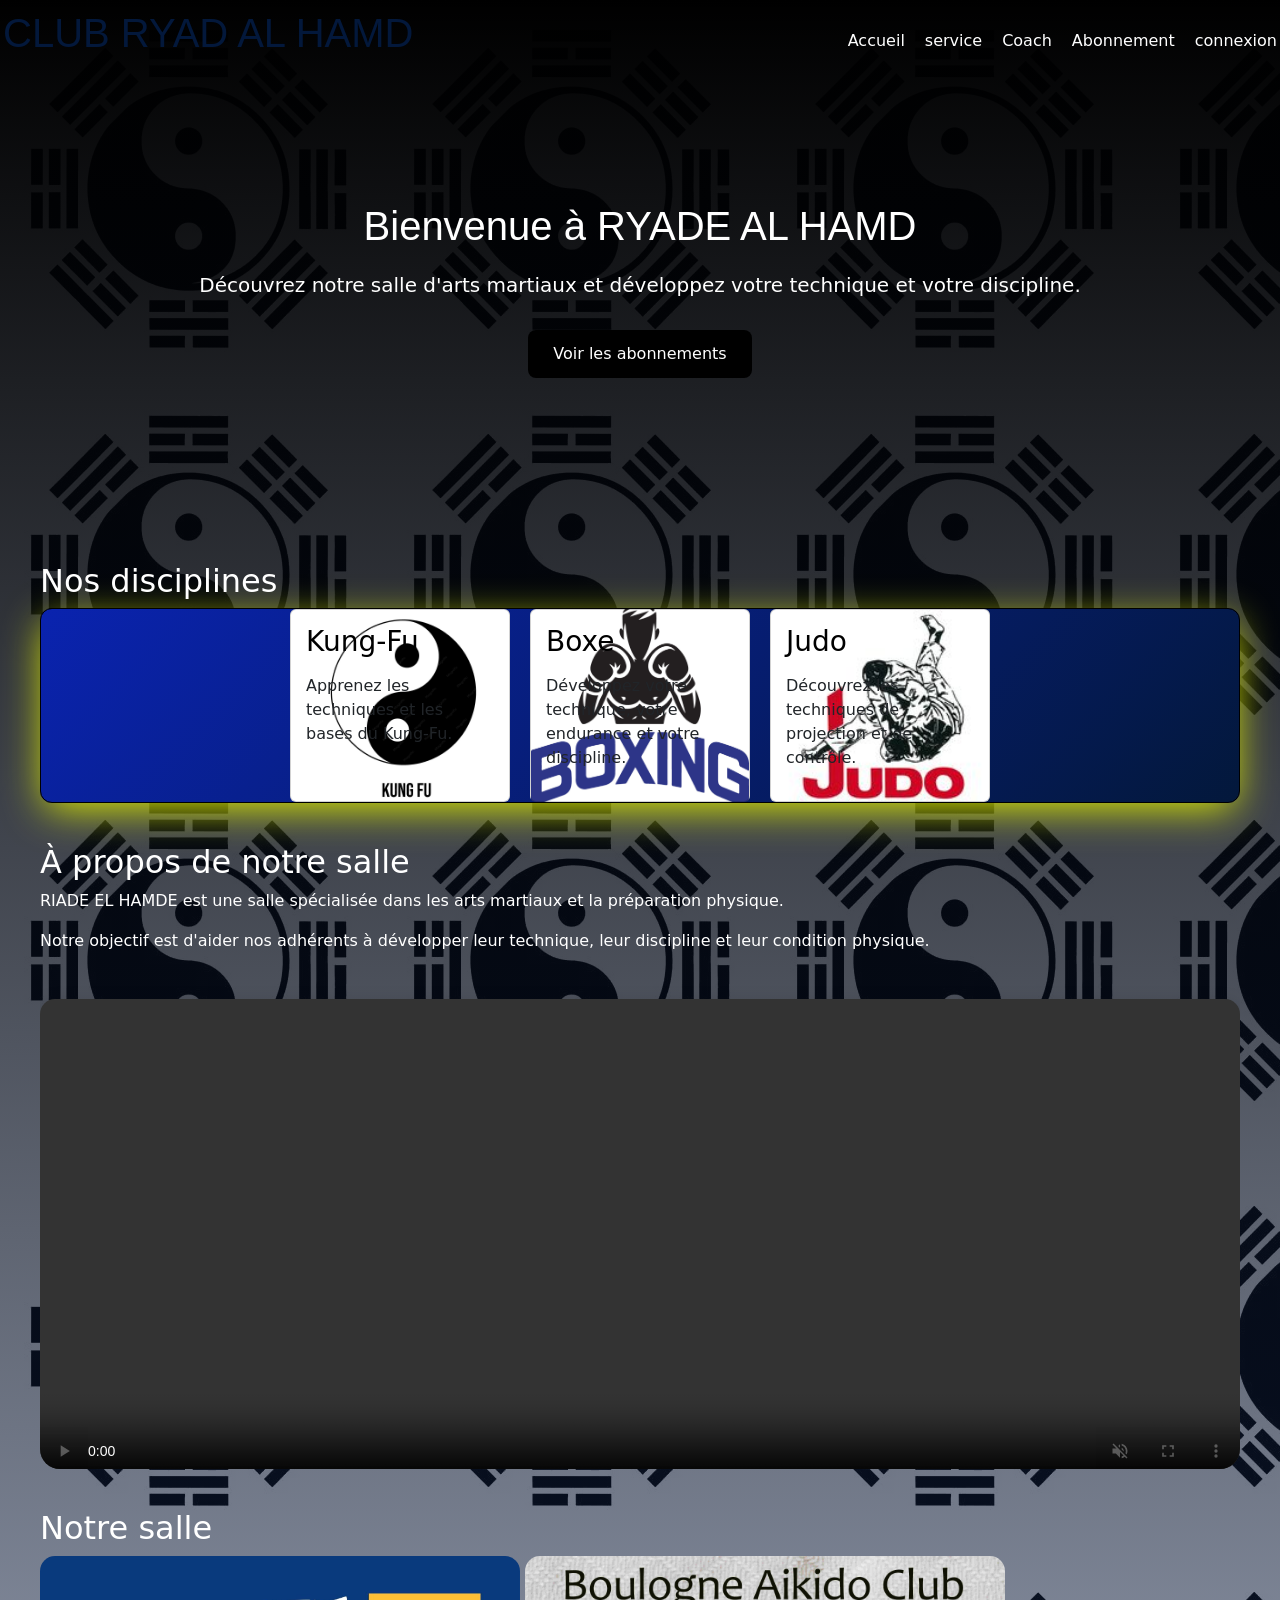
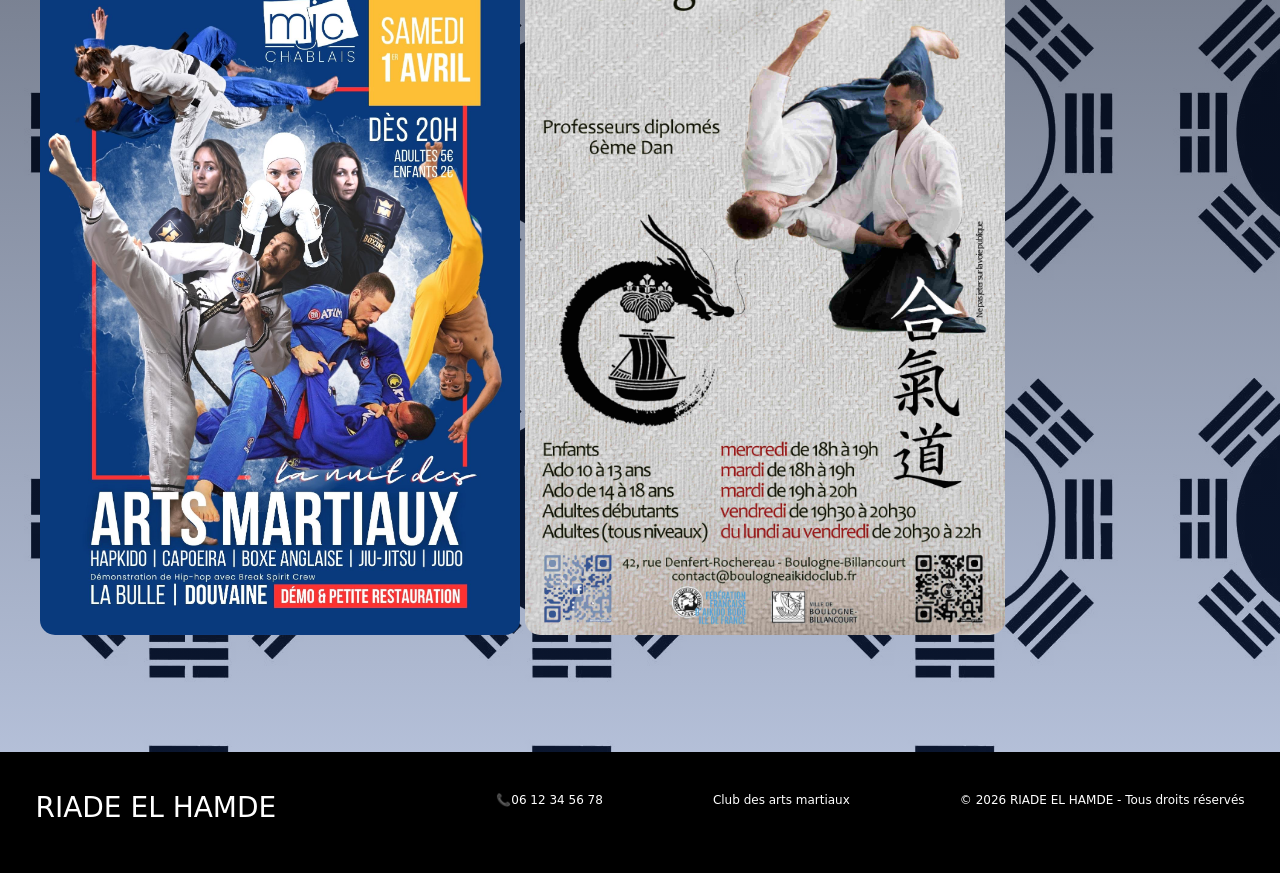
<file: index.html>
<!DOCTYPE html>
<html lang="en">
<head>
    <meta charset="UTF-8">
    <meta name="viewport" content="width=device-width, initial-scale=1.0">
    <title>Document</title>
    <link rel="stylesheet" href="css/style.css">
    <link href="https://cdn.jsdelivr.net/npm/bootstrap@5.3.8/dist/css/bootstrap.min.css" rel="stylesheet" integrity="sha384-sRIl4kxILFvY47J16cr9ZwB07vP4J8+LH7qKQnuqkuIAvNWLzeN8tE5YBujZqJLB" crossorigin="anonymous">
</head>
<body>
    <header class="">
        
        <p><a href="index.html"> CLUB RYAD AL HAMD</a></p>
        <nav>
            <a href="index.html">Accueil</a>
            <a href="sevicees.html">service</a>
            <a href="Coache.html">Coach</a>
            <a href="Abonnement.html">Abonnement</a>
            <a href="connexion.html">connexion</a>
        </nav>
    </header>
    <main >

        <section class="hero">
            <h2>Bienvenue à RYADE AL HAMD</h2>

            <p>
                Découvrez notre salle d'arts martiaux
                et développez votre technique et votre discipline.
            </p>

            <a href="Abonnement.html">Voir les abonnements</a>
        </section>
        <section class="discipline">
            <h2>Nos disciplines</h2>

            <div class="cards"  >
                <div class="card" style="background-image: url('mage/kungfu.avif');">
                    <h3>Kung-Fu</h3>
                    <p>Apprenez les techniques et les bases du Kung-Fu.</p>
                </div>

                <div class="card" style="background-image: url('mage/boxing.jpg');">
                    <h3>Boxe</h3>
                    <p>Développez votre technique, votre endurance et votre discipline.</p>
                </div>
                <div class="card" style="background-image: url('mage/judo.jpg');" >
                    <h3>Judo</h3>
                    <p>Découvrez les techniques de projection et de contrôle.</p>
                </div>
            </div>
            
        </section>
        <section>
            <h2>À propos de notre salle</h2>

            <p>
                RIADE EL HAMDE est une salle spécialisée
                dans les arts martiaux et la préparation physique.
            </p>

            <p >
                Notre objectif est d'aider nos adhérents à développer
                leur technique, leur discipline et leur condition physique.
            </p>
            <div class="hero-video">
            <video autoplay muted loop playsinline src="mage/Untitled design.mp4" controls  class="object-fit-contain">

            </video></div>
        </section>
        <section>
            <h2>Notre salle</h2>

            <img src="mage/lanuitdesartsmartiaux.jpg" alt="image"  class="img-fluid">
            <img src="mage/Affiche_BAC.jpeg" alt="image" class="img-fluid">
            
        </section>
    </main>
    <footer>
        <h3>RIADE EL HAMDE</h3><br>
        <p><span>📞06 12 34 56 78</span></p>


        <p>Club des arts martiaux</p>

        <p>© 2026 RIADE EL HAMDE - Tous droits réservés</p>
   </footer>
   <script src="https://cdn.jsdelivr.net/npm/bootstrap@5.3.8/dist/js/bootstrap.bundle.min.js" integrity="sha384-FKyoEForCGlyvwx9Hj09JcYn3nv7wiPVlz7YYwJrWVcXK/BmnVDxM+D2scQbITxI" crossorigin="anonymous"></script>
</body>
</html>
</file>
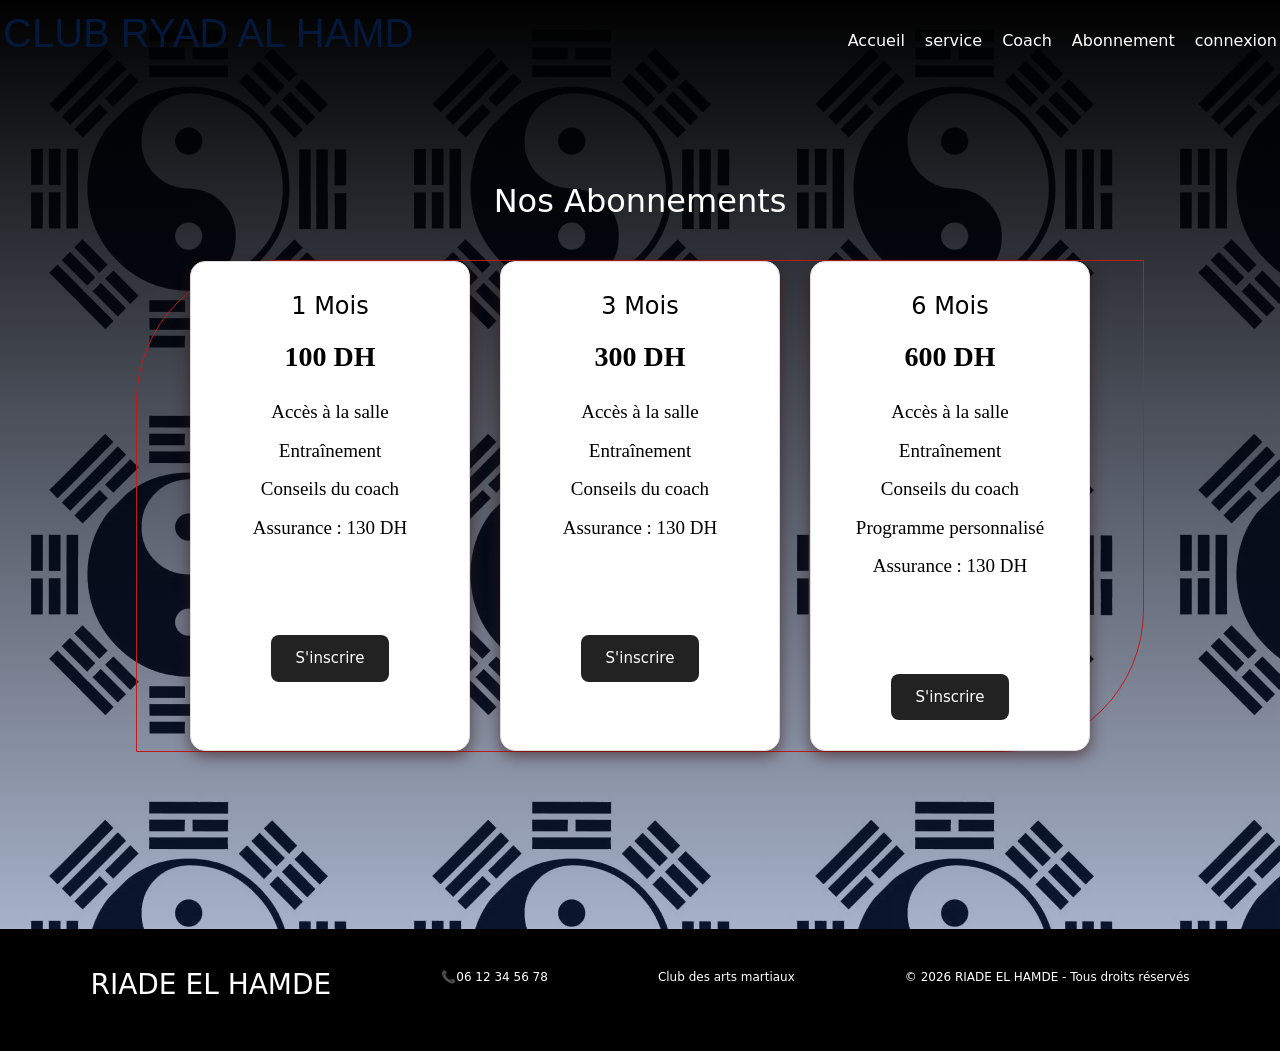
<file: Abonnement.html>
<!DOCTYPE html>
<html lang="en">
<head>
    <meta charset="UTF-8">
    <meta name="viewport" content="width=device-width, initial-scale=1.0">
    <title>Document</title>
    <link rel="stylesheet" href="css/style.css">
        <link href="https://cdn.jsdelivr.net/npm/bootstrap@5.3.8/dist/css/bootstrap.min.css" rel="stylesheet" integrity="sha384-sRIl4kxILFvY47J16cr9ZwB07vP4J8+LH7qKQnuqkuIAvNWLzeN8tE5YBujZqJLB" crossorigin="anonymous">

</head>
<body>
    <header>
        <p><a href="index.html"> CLUB RYAD AL HAMD</a></p>
        <nav>
            <a href="index.html">Accueil</a>
            <a href="sevicees.html">service</a>
            <a href="Coache.html">Coach</a>
            <a href="Abonnement.html">Abonnement</a>
            
            <a href="connexion.html">connexion</a>
        </nav>
    </header>
    <main>
        <section class="abonnements">

            <h2>Nos Abonnements</h2>

            <div class="abonnements-container">

                <div class="abonnement-card">
                    <h3>1 Mois</h3>
                    <p class="prix">100 DH</p>

                    <p>Accès à la salle</p>
                    <p>Entraînement</p>
                    <p>Conseils du coach</p>

                    <p>Assurance : 130 DH</p>
                    <strong>Total à l'inscription : 230 DH</strong>

                    <button onclick="window.location.href='inscription.php?abonnement=1%20Mois&prix=100'">
    S'inscrire
</button>
                </div>


                <div class="abonnement-card">
                    <h3>3 Mois</h3>
                    <p class="prix">300 DH</p>

                    <p>Accès à la salle</p>
                    <p>Entraînement</p>
                    <p>Conseils du coach</p>

                    <p>Assurance : 130 DH</p>
                    <strong>Total à l'inscription : 430 DH</strong>

                    <button onclick="window.location.href='inscription.php?abonnement=3%20Mois&prix=300'">
    S'inscrire
</button>
                </div>


                <div class="abonnement-card">
                    <h3>6 Mois</h3>
                    <p class="prix">600 DH</p>

                    <p>Accès à la salle</p>
                    <p>Entraînement</p>
                    <p>Conseils du coach</p>
                    <p>Programme personnalisé</p>

                    <p>Assurance : 130 DH</p>
                    <strong>Total à l'inscription : 730 DH</strong>

                    <button onclick="window.location.href='inscription.php?abonnement=6%20Mois&prix=600'">
    S'inscrire
</button>
                </div>

            </div>

        </section>
        
</button>

            </form>

        </section>
    </main>
    <footer>
        <h3>RIADE EL HAMDE</h3>
        <p><span>📞06 12 34 56 78</span></p>

        <p>Club des arts martiaux</p>

        <p>© 2026 RIADE EL HAMDE - Tous droits réservés</p>
   </footer>
   <script src="js/script.js"></script>
   <script src="https://cdn.jsdelivr.net/npm/bootstrap@5.3.8/dist/js/bootstrap.bundle.min.js" integrity="sha384-FKyoEForCGlyvwx9Hj09JcYn3nv7wiPVlz7YYwJrWVcXK/BmnVDxM+D2scQbITxI" crossorigin="anonymous"></script>
</body>
</html>
</file>
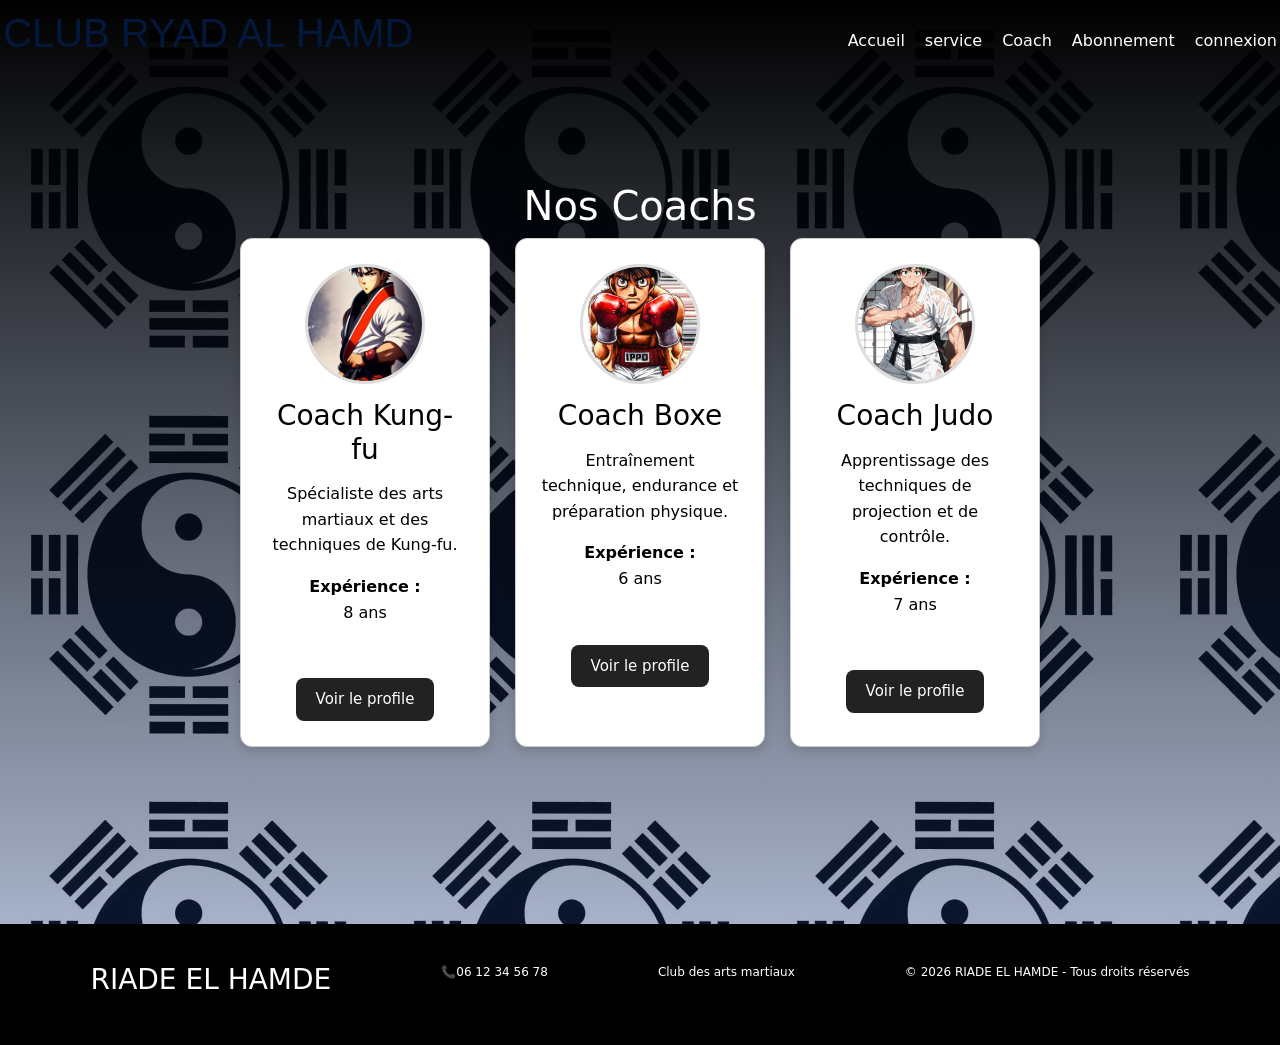
<file: Coache.html>
<!DOCTYPE html>
<html lang="en">
<head>
    <meta charset="UTF-8">
    <meta name="viewport" content="width=device-width, initial-scale=1.0">
    <title>Document</title>
    <link rel="stylesheet" href="css/style.css">
        <link href="https://cdn.jsdelivr.net/npm/bootstrap@5.3.8/dist/css/bootstrap.min.css" rel="stylesheet" integrity="sha384-sRIl4kxILFvY47J16cr9ZwB07vP4J8+LH7qKQnuqkuIAvNWLzeN8tE5YBujZqJLB" crossorigin="anonymous">

</head>
<body>
    <header>
        <p><a href="index.html"> CLUB RYAD AL HAMD</a></p>
        <nav>
            <a href="index.html">Accueil</a>
            <a href="sevicees.html">service</a>
            <a href="Coache.html">Coach</a>
            <a href="Abonnement.html">Abonnement</a>
            
            <a href="connexion.html">connexion</a>
        </nav>
    </header>
    <main>
        <section class="coachs">
            <h1>Nos Coachs</h1>

            <div class="coachs-container" >
<!---Coche kung-fu-->
                <div class="coach-card"  >
                    <img src="mage/profilecache.jpg" alt="image">
                    <h3 >Coach Kung-fu</h3>
                    <p >Spécialiste des arts martiaux et des techniques de Kung-fu.</p>
                    <p><strong>Expérience :</strong> 8 ans</p>
                    <hr>
                    <button onclick="ouvrirProfil('kungfu')">Voir le profile</button>
                </div>
<!---Coche boxe-->
                <div class="coach-card"  >
                    <img src="mage/cache boxe.webp" alt="image">
                    <h3 >Coach Boxe</h3>
                    <p >Entraînement technique, endurance et préparation physique.</p>
                    <p><strong>Expérience :</strong> 6 ans</p>
                    <hr>
                    <button onclick="ouvrirProfil('boxe')">Voir le profile</button>
                </div>
<!---Coche judo-->
                <div class="coach-card"  >
                    <img src="mage/coache judo.jpg" alt="image">
                    <h3 >Coach Judo</h3>
                    <p >Apprentissage des techniques de projection et de contrôle.</p>
                    <p><strong>Expérience :</strong> 7 ans</p>
                    <hr>
                    <button onclick="ouvrirProfil('judo')">Voir le profile</button>
                </div>

            </div>
        </section>
    </main>

    <footer>
        <h3>RIADE EL HAMDE</h3>
        <p><span>📞06 12 34 56 78</span></p>

        <p>Club des arts martiaux</p>

        <p>© 2026 RIADE EL HAMDE - Tous droits réservés</p>
   </footer>
  
    <div class="modal" id="profileModal">
        <div class="modal-content">
            <span class="close" onclick="fermerProfil()">&times;</span>
            <h2 id="profileName"></h2>
            <p id="profileInfo"></p>
            <p id="profileExperience"></p>
            <button onclick="fermerProfil()">fermer</button>
        </div>
    </div>
   <script src="js/script.js"></script>
   <script src="https://cdn.jsdelivr.net/npm/bootstrap@5.3.8/dist/js/bootstrap.bundle.min.js" integrity="sha384-FKyoEForCGlyvwx9Hj09JcYn3nv7wiPVlz7YYwJrWVcXK/BmnVDxM+D2scQbITxI" crossorigin="anonymous"></script>
</body>
</html>
</file>
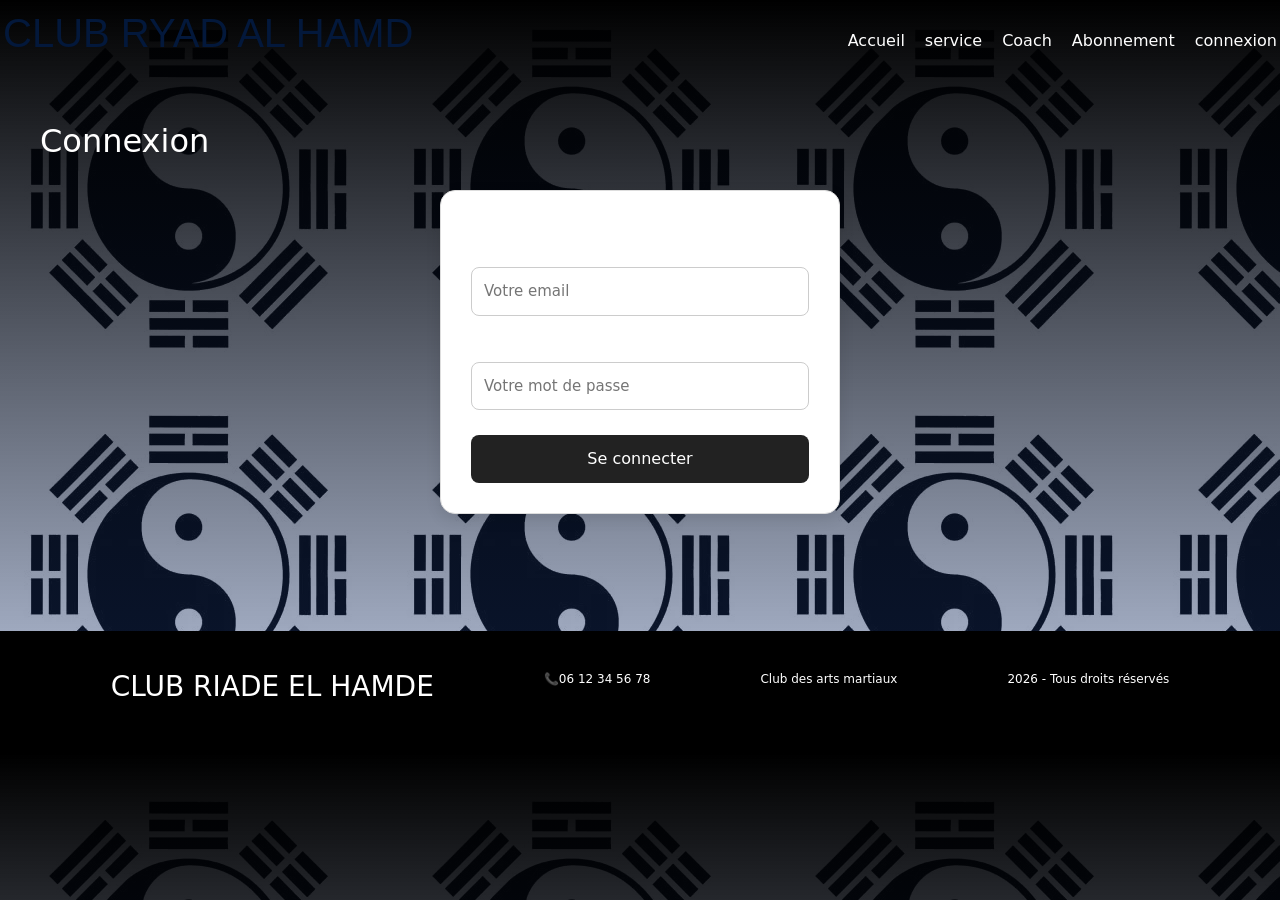
<file: connexion.html>
<!DOCTYPE html>
<html lang="en">
<head>
    <meta charset="UTF-8">
    <meta name="viewport" content="width=device-width, initial-scale=1.0">
    <title>Document</title>
    <link rel="stylesheet" href="css/style.css">
        <link href="https://cdn.jsdelivr.net/npm/bootstrap@5.3.8/dist/css/bootstrap.min.css" rel="stylesheet" integrity="sha384-sRIl4kxILFvY47J16cr9ZwB07vP4J8+LH7qKQnuqkuIAvNWLzeN8tE5YBujZqJLB" crossorigin="anonymous">

</head>
<body>
    <header>

        <p><a href="index.html"> CLUB RYAD AL HAMD</a></p>
        <nav>
            <a href="index.html">Accueil</a>
            <a href="sevicees.html">service</a>
            <a href="Coache.html">Coach</a>
            <a href="Abonnement.html">Abonnement</a>
            <a href="connexion.html">connexion</a>
        </nav>

    </header>

    <main>

        <section class="connexion">

            <h2>Connexion</h2>

            <form id="connexionForm">

                <label for="email">Email :</label>
                <input
                    type="email"
                    id="email"
                    placeholder="Votre email"
                    required
                >

                <label for="password">Mot de passe :</label>
                <input
                    type="password"
                    id="password"
                    placeholder="Votre mot de passe"
                    required
                >

                <button type="submit">Se connecter</button>

            </form>

            <p id="messageConnexion"></p>

        </section>

    </main>

    <footer>

        <h3>CLUB RIADE EL HAMDE</h3>
        <p><span>📞06 12 34 56 78</span></p>
        <p>Club des arts martiaux</p>
        <p>2026 - Tous droits réservés</p>

    </footer>
    <script src="js/script.js"></script>
    <script src="https://cdn.jsdelivr.net/npm/bootstrap@5.3.8/dist/js/bootstrap.bundle.min.js" integrity="sha384-FKyoEForCGlyvwx9Hj09JcYn3nv7wiPVlz7YYwJrWVcXK/BmnVDxM+D2scQbITxI" crossorigin="anonymous"></script>
</body>
</html>
</file>
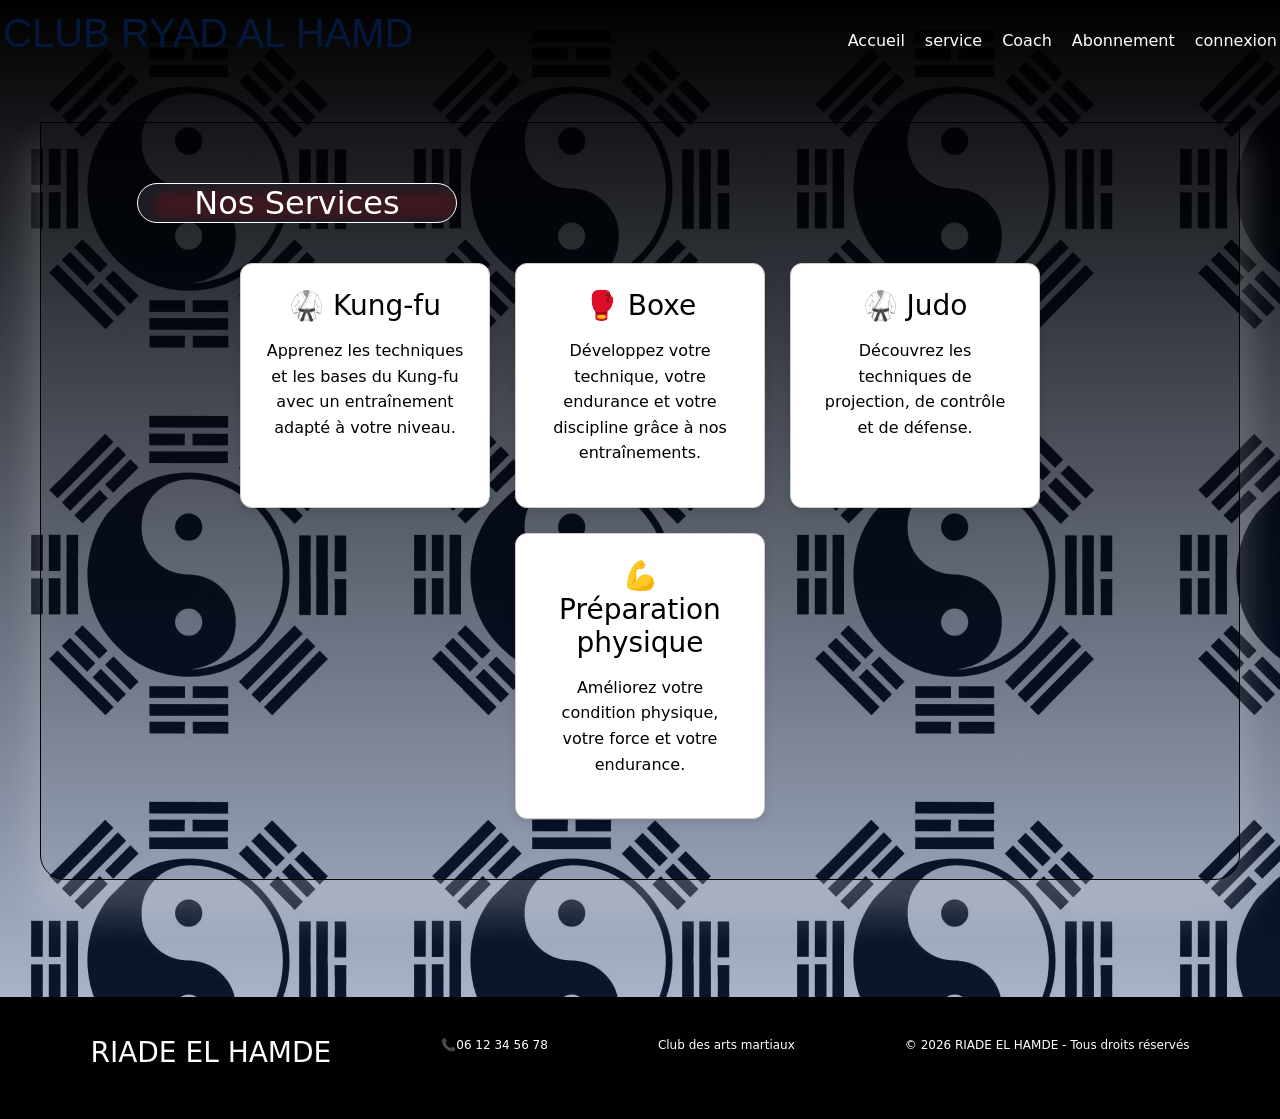
<file: sevicees.html>
<!DOCTYPE html>
<html lang="en">
<head>
    <meta charset="UTF-8">
    <meta name="viewport" content="width=device-width, initial-scale=1.0">
    <title>Document</title>
    <link rel="stylesheet" href="css/style.css">
    <link href="https://cdn.jsdelivr.net/npm/bootstrap@5.3.8/dist/css/bootstrap.min.css" rel="stylesheet" integrity="sha384-sRIl4kxILFvY47J16cr9ZwB07vP4J8+LH7qKQnuqkuIAvNWLzeN8tE5YBujZqJLB" crossorigin="anonymous">
</head>
<body>
    <header>
        <p><a href="index.html"> CLUB RYAD AL HAMD</a></p>
        <nav>
            <a href="index.html">Accueil</a>
            <a href="sevicees.html">service</a>
            <a href="Coache.html">Coach</a>
            <a href="Abonnement.html">Abonnement</a>
            <a href="connexion.html">connexion</a>
        </nav>
    </header>
    <main>

        <section class="services">
            <h2>Nos Services</h2>

            <div class="services-container">

                <div class="service-cards">
                    <h3>🥋 Kung-fu</h3>
                    <p>
                        Apprenez les techniques et les bases du Kung-fu
                        avec un entraînement adapté à votre niveau.
                    </p>
                </div>

                <div class="service-cards">
                    <h3>🥊 Boxe</h3>
                    <p>
                        Développez votre technique, votre endurance
                        et votre discipline grâce à nos entraînements.
                    </p>
                </div>

                <div class="service-cards">
                    <h3>🥋 Judo</h3>
                    <p>
                        Découvrez les techniques de projection,
                        de contrôle et de défense.
                    </p>
                </div>

                <div class="service-cards">
                    <h3>💪 Préparation physique</h3>
                    <p>
                        Améliorez votre condition physique, votre force
                        et votre endurance.
                    </p>
                </div>

            </div>
        </section>
    </main>
    <footer>
        <h3>RIADE EL HAMDE</h3>
        <p><span>📞06 12 34 56 78</span></p>

        <p>Club des arts martiaux</p>

        <p>© 2026 RIADE EL HAMDE - Tous droits réservés</p>
   </footer>
   <script src="https://cdn.jsdelivr.net/npm/bootstrap@5.3.8/dist/js/bootstrap.bundle.min.js" integrity="sha384-FKyoEForCGlyvwx9Hj09JcYn3nv7wiPVlz7YYwJrWVcXK/BmnVDxM+D2scQbITxI" crossorigin="anonymous"></script>
</body>
</html>
</file>
<file: css/style.css>
* {
    margin: 0;
    padding: 0;
}

body {
    font-family: Arial, sans-serif;
    background-image: linear-gradient(to bottom,#000000 0%, #254da34d 100%), url(../mage/kungfucards.webp);
    
}
header {
    padding: 3px;
    display: flex;
    justify-content: space-between;
    align-items: center;
    border-radius: 20px;
    background: linear-gradient(135deg, #1e35bb00, #f2f3f500);
}
header p{
    font-size: 40px;
    font-family:'Trebuchet MS', 'Lucida Sans Unicode', 'Lucida Grande', 'Lucida Sans', Arial, sans-serif;
}
header p a{
    text-decoration: none;
    color: #03183b;
}
header p a:hover{
    color: rgb(2, 4, 107);
    
}
nav {
    display: flex;
    gap: 20px;
}
nav a {
    text-decoration: none;
    color: rgb(255, 255, 255);
    transition: 0.3s;
    
}
nav a:hover {
    transform: scale(1.05);
    text-decoration: underline;
    background-color: rgba(201, 214, 14, 0.534);
    border-top-left-radius: 12px;
    border-top-right-radius: 12px;
}
main {
    padding: 40px;
}
section {
    margin-bottom: 40px;
    color: white;
}
section img {
    width: 500px;
    height: 300px;
    object-fit: cover;
}
.hero-video {
    position: relative;
    width: 100%;
    height: 500px;
    overflow: hidden;
    border-radius: 20px;
}

.hero-video video {
    width: 100%;
    height: 100%;
    object-fit:none;
}
video {
    width: 450px;
    height: 280px;
    object-fit: cover;
    display: block;
    margin: 30px auto;
    border-radius: 15px;
    box-shadow: 0 8px 20px rgba(0,0,0,0.25);
}
@media (max-width: 768px) {
    section img {
        width: 100%;
        height: auto;
    }
}
.hero{
    text-align: center;
    padding: 80px 20px;
    background-image: url("");
    background-size: cover;
    background-position: center;
    min-height: 400px
}
.hero h2 {
    font-size: 40px;
    margin-bottom: 20px;
    color: white;
    font-family: 'Lucida Sans', 'Lucida Sans Regular', 'Lucida Grande', 'Lucida Sans Unicode', Geneva, Verdana, sans-serif;
}
.hero p {
    font-size: 20px;
    margin-bottom: 30px;
    color: white;
}
.hero a {
    display: inline-block;
    padding: 12px 25px;
    text-decoration: none;
    border-radius: 8px;
    background-color: black;
    color: white;
    transition: 0.3s;
}
.hero a:hover {
    transform: scale(1.05);
    text-decoration: underline;
}
.disciplines {
    text-align: center;
    padding: 50px 20px;
}

.disciplines h2 {
    font-size: 32px;
    margin-bottom: 30px;
    color: white;
}

.cards {
    display: flex;
    justify-content: center;
    gap: 20px;
    flex-wrap: wrap;
    background-color: black;
    border-bottom-right-radius: 15px;
    border-top-right-radius: 15px;
    border: 1px solid black;
    background: linear-gradient(135deg,#0a23af,#03183b);
    box-shadow: 0px 10px 40px -5px rgb(224, 240, 0);
    border-radius: 12px;

}

.card {
   
    width: 220px;
    padding: 15px;
    border: 1px solid #ddd;
    border-radius: 10px;
    transition: 0.3s;

    background-image: url();
    background-size: cover;   
    background-position: center;  
    background-repeat: no-repeat; 
               
}
.card:nth-of-type(1) {
    animation: entrerGauche 1.5s ease-out,
               mouvement 0s ease-in-out 1.5s infinite;
}
.card:nth-of-type(2) {
    animation: entrerGauche 1.5s ease-out,
               mouvement 0s ease-in-out 1.5s infinite;
}
.card:nth-of-type(3) {
    animation: entrerGauche 1.5s ease-out,
               mouvement 0s ease-in-out 1.5s infinite;
}

@keyframes entrezCard {
    from {
        opacity: 0;
        transform: translateX(-100px);
    }
    to {
        opacity: 1;
        transform: translateX(0);
    }
}
.card:hover{
    transform:matrix3d(13px);
    box-shadow: 0 10px 20px rgba(148, 5, 5, 0.5);
    background:linear-gradient(to bottom,#03183b,#48858a);
    transform: scale(1.04);
}

.card h3 {
    margin-bottom: 15px;
    color: rgb(0, 0, 0);
}
section img {
    width: 40%;
    max-width: 600px;
    height: 400px;
    object-fit: cover;
    border-radius: 15px;
    transition: transform 1s ease;
}

/* الصورة الأولى تدخل من اليسار */
section img:nth-of-type(1) {
    animation: entrerGauche 1.5s ease-out,
               mouvement 3s ease-in-out 1.5s infinite;
}

/* الصورة الثانية تدخل من اليمين */
section img:nth-of-type(2) {
    animation: entrerDroite 1.5s ease-out,
               mouvement 3s ease-in-out 1.5s infinite;
}

/* الدخول من اليسار */
@keyframes entrerGauche {
    from {
        opacity: 0;
        transform: translateX(-100px);
    }
    to {
        opacity: 1;
        transform: translateX(0);
    }
}

/* الدخول من اليمين */
@keyframes entrerDroite {
    from {
        opacity: 0;
        transform: translateX(100px);
    }
    to {
        opacity: 1;
        transform: translateX(0);
    }
}

/* حركة مستمرة وخفيفة */
@keyframes mouvement {
    0%, 100% {
        transform: translateY(0);
    }
    50% {
        transform: translateY(-10px);
    }
}

/* تكبير بسيط عند مرور الفأرة */
section img:hover {
    transform: scale(1.04);
}
footer {
    text-align: center;
    padding: 39px 20px;
    margin-top: 37px;
    background-color: black;
    color: white;
    display: flex;
    justify-content: center;
    gap: 110px;
    font-size: 12px;
}

footer h3 {
    margin-bottom: 10px;
}

footer p {
    padding: auto;
}
.services {
    padding: 60px 8%;
    text-align: center;
    border: 1px solid black;
    border-bottom-left-radius: 25px;
    border-bottom-right-radius: 25px;
    box-shadow: 0px 30px 36px 7px rgb(241 241 241 / 22%);
}

.services h2 {
    background-color: rgb(59, 24, 31);
    background-position-x: left;
    width: 10em;
    font-size: 32px;
    margin-bottom: 40px;
    border: 1px solid white;
    border-radius: 34px;
    box-shadow: inset 10px 2px 8px 5px rgb(27 29 39 / 97%);
}

.services-container {
    display: flex;
    justify-content: center;
    gap: 25px;
    flex-wrap: wrap;
    align-items: stretch;
}

.service-cards {
   background: white;
    width: 250px;
    padding: 25px;
    border: 1px solid #ccc;
    background-image: url(https://wallpapercave.com/wp/wp6662281.jpg);
    background-size: cover;
    border-radius: 12px;
    box-shadow: 0 4px 10px rgba(0, 0, 0, 0.1);
    transition: transform 1s ease
}
.service-cards:nth-of-type(1) {
    animation: entrerGauche 1.5s ease-out,
               mouvement 0s ease-in-out 1.5s infinite;
}
.service-cards:nth-of-type(2) {
    animation: entrerGauche 1.5s ease-out,
               mouvement 0s ease-in-out 1.5s infinite;
}
.service-cards:nth-of-type(3) {
    animation: entrerGauche 1.5s ease-out,
               mouvement 0s ease-in-out 1.5s infinite;
}
.service-cards:nth-of-type(4) {
    animation: entrerGauche 1.5s ease-out,
               mouvement 0s ease-in-out 1.5s infinite;
}



.service-cards h3 {
    margin-bottom: 15px;
    color: black;
}

.service-cards p {
    line-height: 1.6;
    color: black;
}
.coachs {
    padding: 60px 8%;
    text-align: center;
}

.coachs h2 {
    font-size: 32px;
    margin-bottom: 40px;
}

.coachs-container {
    display: flex;
    justify-content: center;
    gap: 25px;
    flex-wrap: wrap;
}

.coach-card {
    width: 250px;
    padding: 25px;
    border: 1px solid #ccc;
    border-radius: 12px;
    box-shadow: 0 4px 10px rgba(0, 0, 0, 0.15);
    background: white;
}

.coach-card h3 {
    margin-bottom: 15px;
    color: #000000;
}

.coach-card p {
    line-height: 1.6;
    color: #000000;
}
.coach-card img {
    width: 120px;
    height: 120px;
    object-fit: cover;
    border-radius: 50%;
    margin-bottom: 15px;
    border: 3px solid #ddd;
}

.coach-card:hover img {
    transform: scale(1.08);
    transition: 0.3s;
}

.coach-card strong {
    display: block;
    margin-top: 15px;
}

@media (max-width: 768px) {
    .coachs-container {
        flex-direction: column;
        align-items: center;
    }

    .coach-card {
        width: 85%;
    }
}
.coach-card button {
    margin-top: 20px;
    padding: 10px 20px;
    border: none;
    border-radius: 8px;
    background: #222;
    color: white;
    cursor: pointer;
    font-size: 15px;
}

.coach-card button:hover {
    background: #555;
}
.modal {
    display: none;
    position: fixed;
    z-index: 1000;
    left: 0;
    top: 0;
    width: 100%;
    height: 100%;
    background: rgba(0, 0, 0, 0.6);

    justify-content: center;
    align-items: center;
}

.modal-content {
    background: white;
    width: 400px;
    max-width: 90%;
    padding: 30px;
    border-radius: 15px;
    text-align: center;
    position: relative;
}

.close {
    position: absolute;
    right: 20px;
    top: 10px;
    font-size: 30px;
    cursor: pointer;
}

.modal-content h2 {
    margin-bottom: 20px;
}

.modal-content p {
    margin-bottom: 15px;
    line-height: 1.6;
}

.modal-content button {
    padding: 10px 25px;
    border: none;
    border-radius: 8px;
    background: black;
    color: white;
    cursor: pointer;
}
.abonnements {
    padding: 60px 8%;
    text-align: center;
}

.abonnements h2 {
    font-size: 32px;
    margin-bottom: 40px;
}

.abonnements-container {
    display: flex;
    justify-content: center;
    align-items: stretch;
    border: 1px solid #c11a1a;
    border-top-left-radius: 142px;
    border-bottom-right-radius: 142px;
    gap: 30px;
    flex-wrap: wrap;
}

.abonnement-card {
    width: 280px;
    padding: 30px 20px;
    border: 1px solid #ddd;
    border-radius: 15px;
    background: white;
    box-shadow: 0 5px 15px rgba(56, 19, 19, 0.603);
    background-image: url(https://wallpapercave.com/wp/wp6662281.jpg);
    background-size: cover;
    transition: 0.3s;
}

.abonnement-card:hover {
    transform: translateY(-8px);
    box-shadow: 0 10px 25px rgb(185, 5, 5);
}

.abonnement-card h3 {
    font-size: 24px;
    margin-bottom: 15px;
    color: #000000;
}

.abonnement-card .prix {
    font-size: 28px;
    font-weight: bold;
    margin-bottom: 20px;
    color: #000000;
}

.abonnement-card p {
    margin: 10px 0;
    color: #000000;
    font-size: 19px;
    font-family: 'Lucida Sans', 'Lucida Sans Regular', 'Lucida Grande', 'Lucida Sans Unicode', Geneva, Verdana, sans-serifj;
}

.abonnement-card strong {
    display: block;
    margin-top: 20px;
}

.abonnement-card button {
    margin-top: 25px;
    padding: 12px 25px;
    border: none;
    border-radius: 8px;
    background: #222;
    color: white;
    cursor: pointer;
    font-size: 15px;
}

.abonnement-card button:hover {
    background: #555;
}

@media (max-width: 768px) {

    .abonnements-container {
        flex-direction: column;
        align-items: center;
    }

    .abonnement-card {
        width: 85%;
    }
}
.inscription {
    padding: 60px 8%;
    text-align: center;
}

.inscription h2 {
    font-size: 32px;
    margin-bottom: 30px;
    background:linear-gradient(to right,green,red);
}

.inscription form {
    width: 450px;
    max-width: 90%;
    margin: auto;
    padding: 30px;
    border: 1px solid #ddd;
    border-radius: 15px;
    box-shadow: 0 5px 15px rgba(0,0,0,0.1);
    text-align: left;
}

.inscription label {
    display: block;
    margin-top: 15px;
    margin-bottom: 5px;
    font-weight: bold;
}

.inscription input {
    width: 100%;
    padding: 12px;
    border: 1px solid #ccc;
    border-radius: 8px;
}

.inscription button {
    width: 100%;
    margin-top: 25px;
    padding: 12px;
    border: none;
    border-radius: 8px;
    background: #222;
    color: white;
    cursor: pointer;
}

.inscription button:hover {
    background: #555;
}
connexion {
    padding: 70px 20px;
    text-align: center;
}

.connexion h2 {
    font-size: 32px;
    margin-bottom: 30px;
}

.connexion form {
    width: 400px;
    max-width: 90%;
    margin: auto;
    padding: 30px;
    border: 1px solid #ddd;
    border-radius: 15px;
    background: white;
    box-shadow: 0 5px 15px rgba(0,0,0,0.1);
    text-align: left;
}

.connexion label {
    display: block;
    margin-bottom: 7px;
    margin-top: 15px;
    font-weight: bold;
}

.connexion input {
    width: 100%;
    padding: 12px;
    border: 1px solid #ccc;
    border-radius: 8px;
    font-size: 15px;
}

.connexion button {
    width: 100%;
    margin-top: 25px;
    padding: 12px;
    border: none;
    border-radius: 8px;
    background: #222;
    color: white;
    cursor: pointer;
    font-size: 16px;
}

.connexion button:hover {
    background: #555;
}

#messageConnexion {
    margin-top: 20px;
    font-weight: bold;
}
.inscription-container {
    width: 90%;
    max-width: 500px;
    margin: 60px auto;
    padding: 30px;
    background: white;
    border-radius: 15px;
    box-shadow: 0 5px 20px rgba(0,0,0,0.15);
    text-align: center;
}

.inscription-container h1 {
    color: green;
    margin-bottom: 25px;
}

.inscription-info {
    text-align: left;
    margin: 20px 0;
}

.inscription-info p {
    padding: 10px;
    border-bottom: 1px solid #ddd;
}

.inscription-container .btn {
    display: inline-block;
    padding: 12px 25px;
    background: #111;
    color: white;
    text-decoration: none;
    border-radius: 8px;
    margin-top: 15px;
}

.inscription-container .btn:hover {
    background: #333;
}
.vedio{
   height: 20%;
    width: 40%;
}
body {
    margin: 0;
    font-family: Arial, sans-serif;
}

.inscription-container {
    width: 90%;
    max-width: 550px;
    margin: 50px auto;
    background: white;
    padding: 35px;
    border-radius: 15px;
    box-shadow: 0 8px 25px rgba(0,0,0,0.15);
}

.inscription-container h1 {
    text-align: center;
    margin-bottom: 30px;
    color: #222;
}

.inscription-container label {
    display: block;
    margin-bottom: 8px;
    font-weight: bold;
    color: #333;
}

.inscription-container input {
    width: 100%;
    padding: 13px;
    margin-bottom: 20px;
    border: 1px solid #ddd;
    border-radius: 8px;
    box-sizing: border-box;
    font-size: 15px;
}

.inscription-container input:focus {
    outline: none;
    border-color: #555;
}

.inscription-info {
    margin: 20px 0;
    padding: 15px;
    background: #f7f7f7;
    border-radius: 10px;
}

.inscription-info p {
    margin: 10px 0;
}

.inscription-container button {
    width: 100%;
    padding: 14px;
    border: none;
    border-radius: 8px;
    background: #222;
    color: white;
    font-size: 16px;
    cursor: pointer;
}

.inscription-container button:hover {
    background: #444;
}

/* Téléphone */
@media (max-width: 600px) {

    .inscription-container {
        width: 85%;
        padding: 25px;
        margin: 30px auto;
    }

    .inscription-container h1 {
        font-size: 25px;
    }
}
</file>
